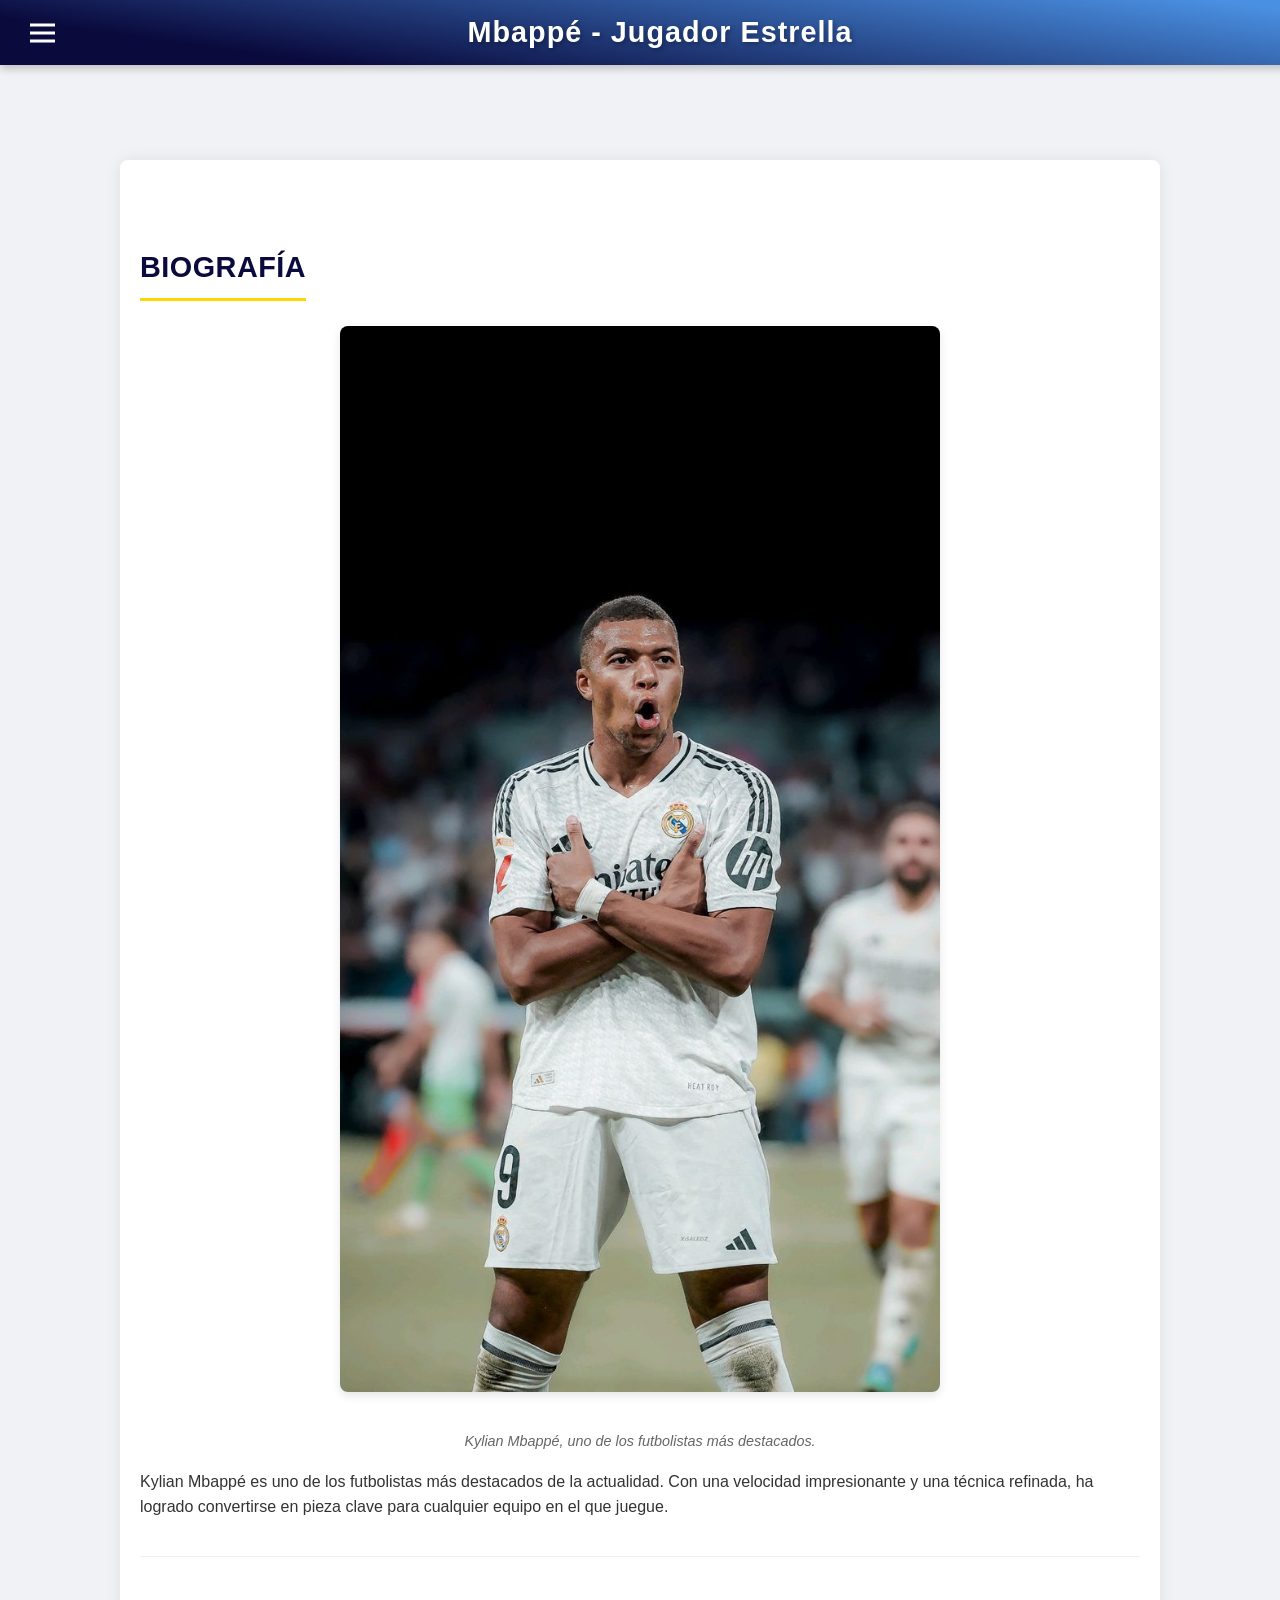
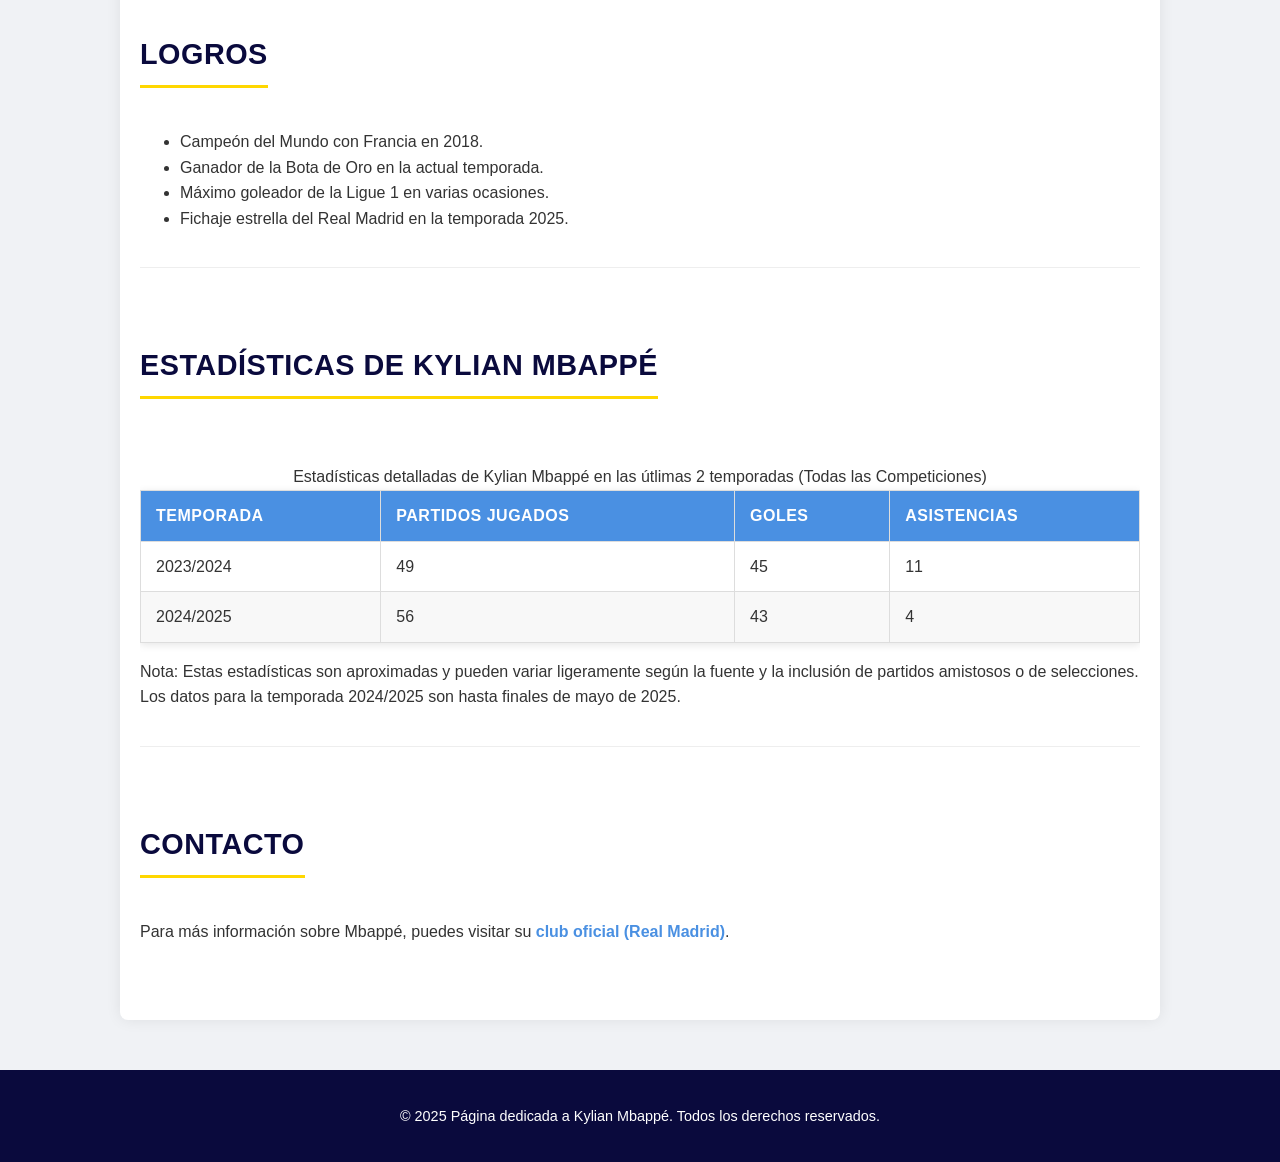
<file: index.html>
<!DOCTYPE html>
<html lang="es">
<head>
  <meta charset="UTF-8" />
  <meta name="viewport" content="width=device-width, initial-scale=1.0" />
  <title>Mbappé - Jugador Estrella</title>
  <link rel="stylesheet" href="styles.css" />
</head>
<body>
  <header>
    <button class="menu-toggle" aria-controls="main-menu" aria-expanded="false" aria-label="Abrir menú de navegación">
      <span class="hamburger-icon"></span>
      <span class="hamburger-icon"></span>
      <span class="hamburger-icon"></span>
    </button>
    <h1>Mbappé - Jugador Estrella</h1>
    <ul id="main-menu" class="nav-list" aria-label="Navegación principal">
      <li><a href="#biografia">Biografía</a></li>
      <li><a href="#logros">Logros</a></li>
      <li><a href="#estadisticas">Estadísticas</a></li>
      <li><a href="#contacto">Contacto</a></li>
    </ul>
  </header>

  <main class="content">
    <section id="biografia" aria-labelledby="biografia-titulo">
      <h2 id="biografia-titulo">Biografía</h2>
      <figure>
        <img src="mbappe.png" alt="Kylian Mbappé en acción" />
        <figcaption>Kylian Mbappé, uno de los futbolistas más destacados.</figcaption>
      </figure>
      <p>Kylian Mbappé es uno de los futbolistas más destacados de la actualidad. Con una velocidad impresionante y una técnica refinada, ha logrado convertirse en pieza clave para cualquier equipo en el que juegue.</p>
    </section>

    <section id="logros" aria-labelledby="logros-titulo">
      <h2 id="logros-titulo">Logros</h2>
      <ul>
        <li>Campeón del Mundo con Francia en 2018.</li>
        <li>Ganador de la Bota de Oro en la actual temporada.</li>
        <li>Máximo goleador de la Ligue 1 en varias ocasiones.</li>
        <li>Fichaje estrella del Real Madrid en la temporada 2025.</li>
      </ul>
    </section>

    <section id="estadisticas" aria-labelledby="estadisticas-titulo">
      <h2 id="estadisticas-titulo">Estadísticas de Kylian Mbappé</h2>
      <div class="contenedor-tabla">
        <table>
          <caption>Estadísticas detalladas de Kylian Mbappé en las útlimas 2 temporadas (Todas las Competiciones)</caption>
          <thead>
            <tr>
              <th scope="col">Temporada</th>
              <th scope="col">Partidos Jugados</th>
              <th scope="col">Goles</th>
              <th scope="col">Asistencias</th>
            </tr>
          </thead>
          <tbody>
            <tr>
              <td>2023/2024</td>
              <td>49</td>
              <td>45</td>
              <td>11</td>
            </tr>
            <tr>
              <td>2024/2025</td>
              <td>56</td>
              <td>43</td>
              <td>4</td>
            </tr>
          </tbody>
        </table>
        <p class="nota-estadisticas">
          Nota: Estas estadísticas son aproximadas y pueden variar ligeramente según la fuente y la inclusión de partidos amistosos o de selecciones. Los datos para la temporada 2024/2025 son hasta finales de mayo de 2025.
        </p>
      </div>
    </section>

    <section id="contacto" aria-labelledby="contacto-titulo">
      <h2 id="contacto-titulo">Contacto</h2>
      <p>Para más información sobre Mbappé, puedes visitar su <a href="https://www.realmadrid.com/es-ES/futbol/primer-equipo-masculino/plantilla/kylian-mbappe" target="_blank" rel="noopener noreferrer">club oficial (Real Madrid)</a>.</p>
    </section>
  </main>

  <footer>
    <p>&copy; 2025 Página dedicada a Kylian Mbappé. Todos los derechos reservados.</p>
  </footer>

  <script>
    document.addEventListener('DOMContentLoaded', () => {
      const menuToggle = document.querySelector('.menu-toggle');
      const navList = document.getElementById('main-menu');

      menuToggle.addEventListener('click', () => {
        const isExpanded = menuToggle.getAttribute('aria-expanded') === 'true';
        menuToggle.setAttribute('aria-expanded', !isExpanded);
        navList.classList.toggle('nav-list--open');
        document.body.classList.toggle('no-scroll');
      });

      navList.querySelectorAll('a').forEach(link => {
        link.addEventListener('click', () => {
          menuToggle.setAttribute('aria-expanded', 'false');
          navList.classList.remove('nav-list--open');
          document.body.classList.remove('no-scroll');
        });
      });
    });
  </script>
</body>
</html>
</file>
<file: styles.css>
/* Propiedades personalizadas para una gestión de colores más sencilla */
:root {
    --azul-mbappe-oscuro: #0A0A3D; /* Un azul profundo y rico */
    --azul-mbappe-claro: #4A90E2; /* Un azul más brillante y energético */
    --dorado-mbappe: #FFD700; /* Dorado, a menudo asociado con campeones */
    --texto-oscuro: #333333;
    --texto-claro: #ffffff;
    --fondo-claro: #f0f2f5; /* Un fondo claro ligeramente más suave */
    --altura-cabecera: 65px;
}

/* Estilos generales */
body {
    margin: 0;
    font-family: 'Arial', sans-serif;
    background-color: var(--fondo-claro);
    color: var(--texto-oscuro);
    line-height: 1.6;
    text-align: left;
}

/* Para prevenir el scroll del body cuando el menú móvil está abierto */
body.no-scroll {
    overflow: hidden;
}

/* Estilo de la cabecera (header) */
header {
    position: sticky; /* CLAVE: Permite que el header se "pegue" al hacer scroll */
    width: 100%;
    background: linear-gradient(8deg, var(--azul-mbappe-oscuro) 19.1%, var(--azul-mbappe-claro) 94.27%);
    color: var(--texto-claro);
    padding: 0 20px;
    top: 0; /* NECESARIO: Indica a qué distancia del borde superior de la ventana debe "pegarse" */
    left: 0;
    z-index: 1000; /* Asegura que el header esté por encima de otros elementos */
    box-shadow: 0 4px 8px rgba(0, 0, 0, 0.2);
    height: var(--altura-cabecera);
    display: flex;
    align-items: center;
    justify-content: space-between;
    /* position: relative;  Ya no es estrictamente necesario para los hijos absolutos dentro de este contexto */
}

header h1 {
    margin: 0;
    font-size: 1.8em;
    letter-spacing: 1px;
    text-shadow: 2px 2px 4px rgba(0, 0, 0, 0.3);
    flex-grow: 1;
    text-align: center;
    padding-left: 50px;
    padding-right: 50px;
}

/* Estilos para el botón de menú hamburguesa (SIEMPRE VISIBLE) */
.menu-toggle {
    display: block;
    background: transparent;
    border: none;
    cursor: pointer;
    padding: 10px;
    z-index: 1001; /* Mayor que el header para que el botón sea clickeable */
    position: absolute;
    left: 20px;
    top: 50%;
    transform: translateY(-50%);
}

.hamburger-icon {
    display: block;
    width: 25px;
    height: 3px;
    background-color: var(--texto-claro);
    margin: 5px 0;
    transition: all 0.3s ease-in-out;
}

/* Animación para el ícono de hamburguesa al abrir/cerrar */
.menu-toggle[aria-expanded="true"] .hamburger-icon:nth-child(1) {
    transform: translateY(8px) rotate(45deg);
}

.menu-toggle[aria-expanded="true"] .hamburger-icon:nth-child(2) {
    opacity: 0;
}

.menu-toggle[aria-expanded="true"] .hamburger-icon:nth-child(3) {
    transform: translateY(-8px) rotate(-45deg);
}

/* Estilos para la lista de navegación (SIEMPRE OCULTA por defecto, se despliega) */
.nav-list {
    list-style: none;
    padding: 0;
    margin: 0;
    display: flex;
    flex-direction: column;
    position: fixed; /* CAMBIO CLAVE: De absolute a fixed para que se desplace con el scroll */
    top: var(--altura-cabecera); /* Se posiciona justo debajo del header */
    left: 0;
    width: 100%;
    background: var(--azul-mbappe-oscuro);
    box-shadow: 0 4px 8px rgba(0, 0, 0, 0.2);
    padding: 20px 0;
    z-index: 999; /* DEBE ser menor que el z-index del header pero mayor que el contenido */
    max-height: calc(100vh - var(--altura-cabecera));
    overflow-y: auto;
    transition: transform 0.3s ease-in-out;
    transform: translateY(-100%);
    visibility: hidden;
    pointer-events: none;
}

/* Clase para mostrar la lista de navegación */
.nav-list.nav-list--open {
    transform: translateY(0);
    visibility: visible;
    pointer-events: auto;
}

/* Reglas específicas para los enlaces dentro de .nav-list */
.nav-list li {
    margin: 0;
    text-align: center;
}

.nav-list li a {
    color: var(--texto-claro);
    text-decoration: none;
    font-size: 1.1em;
    font-weight: bold;
    padding: 10px 20px;
    display: block;
    transition: color 0.3s ease-in-out, background-color 0.3s ease-in-out;
    border-bottom: none;
}

.nav-list li a:hover,
.nav-list li a:focus {
    color: var(--dorado-mbappe);
    background-color: rgba(255, 255, 255, 0.1);
}

/* Contenido principal (.content) - El margen superior se mantiene igual */
.content {
    /* El margen superior se ajusta para que el contenido no quede debajo del header sticky */
    margin-top: calc(var(--altura-cabecera) + 30px);
    padding: 40px 20px;
    max-width: 1000px;
    margin-left: auto;
    margin-right: auto;
    background-color: var(--texto-claro);
    border-radius: 8px;
    box-shadow: 0 0 15px rgba(0, 0, 0, 0.08);
    text-align: left;
}

.content section {
    padding: 20px 0;
}

.content section:not(:last-child) {
    border-bottom: 1px solid #eee;
    margin-bottom: 30px;
}

h2 {
    color: var(--azul-mbappe-oscuro);
    border-bottom: 3px solid var(--dorado-mbappe);
    display: inline-block;
    padding-bottom: 8px;
    margin-bottom: 25px;
    font-size: 1.8em;
    text-transform: uppercase;
    letter-spacing: 0.5px;
}

/* Resto de estilos (imagen, tabla, contacto, footer) se mantienen igual */
img {
    max-width: 100%;
    height: auto;
    border-radius: 8px;
    margin-bottom: 20px;
    box-shadow: 0 4px 10px rgba(0, 0, 0, 0.1);
}

figure {
    margin: 0 auto;
    max-width: 600px;
    text-align: center;
}

figcaption {
    font-style: italic;
    color: #666;
    margin-top: 10px;
    font-size: 0.9em;
}

.contenedor-tabla {
    overflow-x: auto;
    margin-top: 20px;
}

table {
    width: 100%;
    border-collapse: collapse;
    margin-top: 20px;
    box-shadow: 0 2px 8px rgba(0, 0, 0, 0.1);
    min-width: 500px;
}

table, th, td {
    border: 1px solid #ddd;
}

th, td {
    padding: 12px 15px;
    text-align: left;
}

th {
    background: var(--azul-mbappe-claro);
    color: var(--texto-claro);
    font-weight: bold;
    text-transform: uppercase;
    letter-spacing: 0.5px;
}

tbody tr:nth-child(even) {
    background-color: #f8f8f8;
}

tbody tr:hover {
    background-color: #e9f0f9;
    transition: background-color 0.3s ease;
}

#contacto a {
    color: var(--azul-mbappe-claro);
    text-decoration: none;
    font-weight: bold;
}

#contacto a:hover {
    text-decoration: underline;
}

footer {
    background: var(--azul-mbappe-oscuro);
    color: var(--texto-claro);
    text-align: center;
    padding: 20px 0;
    margin-top: 50px;
    font-size: 0.9em;
}

/* Ajustes responsivos */
@media (max-width: 768px) {
    header h1 {
        font-size: 1.5em;
        padding-left: 50px;
        padding-right: 50px;
    }

    .content {
        margin-top: calc(var(--altura-cabecera) + 15px);
        padding: 20px 15px;
    }

    h2 {
        font-size: 1.5em;
    }

    th, td {
        padding: 10px;
    }
}

@media (max-width: 480px) {
    header h1 {
        font-size: 1.2em;
        padding-left: 50px;
        padding-right: 50px;
    }

    .content {
        margin-top: calc(var(--altura-cabecera) + 5px);
        padding: 15px 10px;
    }
}
</file>
